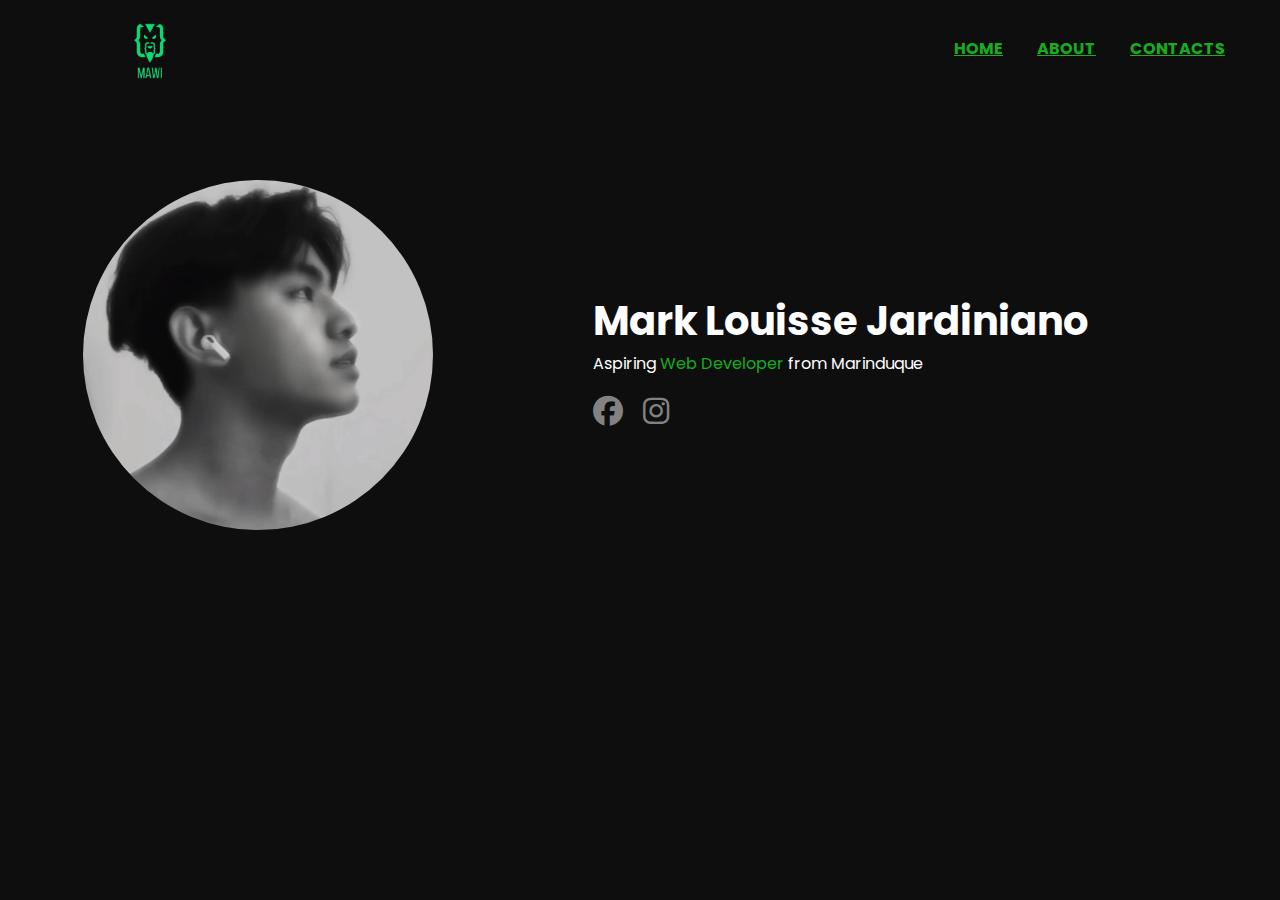
<file: index.html>
<!DOCTYPE html>
<html lang="en">
<head>
    <meta charset="UTF-8">
    <meta http-equiv="X-UA-Compatible" content="IE=edge">
    <meta name="viewport" content="width=device-width, initial-scale=1.0">
    <link rel="stylesheet" href="https://cdnjs.cloudflare.com/ajax/libs/font-awesome/6.3.0/css/all.min.css">
    <link rel="stylesheet" href="css/style.css">
    <title>Home</title>
</head>
<body>
    <header>
    <nav>
        <div class="logo">
        <img src="images/logos-.png" alt="">
        <input type="checkbox" id="check">
        <label for="check" id="checkbtn"><i class="fa-solid fa-bars"></i></label>
        <ul>
            <li><a href="index.html">Home</a></li>
            <li><a href="about.html">About</a></li>
            <li><a href="contact.html">Contacts</a></li>
        </ul>
    </div>
    </nav>
    </header>
    <div class="pro" id="pro">
        <div class="pf">
        <img src="images/pro.jpg" alt="">
        </div>
        <div class="pf-text" id="pf-text">
            <h1>Mark Louisse Jardiniano</h1>
            <p>Aspiring <span>Web Developer</span> from Marinduque</p>
         <div class="acc" id="acc">
            <i class="fa-brands fa-facebook" style="color: #828282;"></i>
            <i class="fa-brands fa-instagram" style="color: #828282;"></i>

        </div>
    </div>
</body>
</html>
</file>
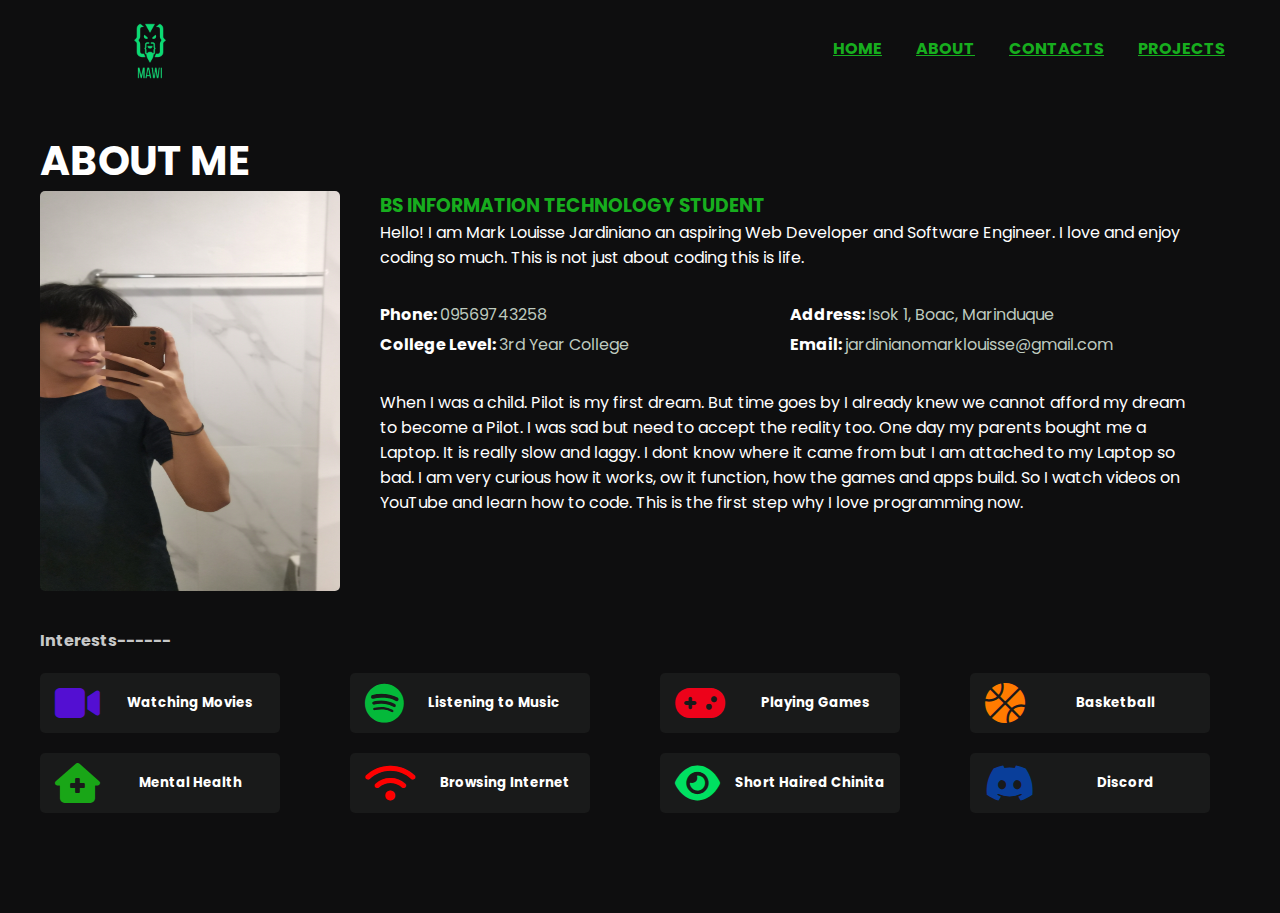
<file: about.html>
<!DOCTYPE html>
<html lang="en">
<head>
    <meta charset="UTF-8">
    <meta http-equiv="X-UA-Compatible" content="IE=edge">
    <meta name="viewport" content="width=device-width, initial-scale=1.0">
    <link rel="stylesheet" href="css/style.css">
    <link rel="stylesheet" href="https://cdnjs.cloudflare.com/ajax/libs/font-awesome/6.3.0/css/all.min.css">
    <title>About</title>
</head>
<body>
    <header>
    <nav>
        <div class="logo">
        <img src="images/logos-.png" alt="">
        
        <input type="checkbox" id="check">
        <label for="check" id="checkbtn"><i class="fa-solid fa-bars"></i></label>

        <ul id="4ares">
            <li><a href="index.html">Home</a></li>
            <li><a href="about.html">About</a></li>
            <li><a href="contact.html">Contacts</a></li>
            <li><a href="project.html">Projects</a></li>
        </ul>
    </div>
    </nav>
    </header>
    <div class="about-head" id="about-head">
        <h2>About Me</h2>
    </div>
    <div class="about" id="about">
        <div class="about-img">
            <img src="images/pro1.jpg" alt="">
        </div>
    <div class="about-text">
        <h3>BS INFORMATION TECHNOLOGY STUDENT</h3>
        <p>Hello! I am Mark Louisse Jardiniano an aspiring Web Developer and Software Engineer. I love and enjoy coding so much. This is not just about coding this is life.</p>

        <ul>
            <li>Phone: <span>09569743258</span></li>
            <li>Address: <span>Isok 1, Boac, Marinduque</span></li>
            <li>College Level: <span> 3rd Year College</span></li>
            <li>Email: <span>jardinianomarklouisse@gmail.com</span></li>
        </ul>
        <p>When I was a child. Pilot is my first dream. But time goes by I already knew we cannot afford my dream to become a Pilot. I was sad but need to accept the reality too. One day my parents bought me a Laptop. It is really slow and laggy. I dont know where it came from but I am attached to my Laptop so bad. I am very curious how it works, ow it function, how the games and apps build. So I watch videos on YouTube and learn how to code. This is the first step why I love programming now.</p>
    </div>
    </div>

    <div class="interest" id="interest">
        <div class="head">
            <h4>Interests------</h4>
        </div>
        <div class="all">
        <div class="container" id="container">
            <i class="fa-solid fa-video" style="color: #530fd2;"></i>
            <h5>Watching Movies</h5>
            </div>
            <div class="container" id="container">
                <i class="fa-brands fa-spotify" style="color: #04b93a;"></i>
            <h5>Listening to Music</h5>
             </div>
             <div class="container" id="container">
                <i class="fa-solid fa-gamepad" style="color: #ed021a;"></i>
            <h5>Playing Games</h5>
        </div>
            <div class="container" id="container">
                <i class="fa-solid fa-basketball" style="color: #ff7b00;"></i>
            <h5>Basketball</h5>
        </div>
        <div class="container" id="container">
            <i class="fa-solid fa-house-medical" style="color: #19a617;"></i>
            <h5>Mental Health</h5>
        </div>
        <div class="container" id="container">
            <i class="fa-solid fa-wifi" style="color: #ff0000;"></i>
            <h5>Browsing Internet</h5>
        </div>
        <div class="container" id="container">
            <i class="fa-solid fa-eye" style="color: #00e061;"></i>
            <h5>Short Haired Chinita</h5>
        </div>
        <div class="container" id="container">
            <i class="fa-brands fa-discord" style="color: #093e9a;"></i>
            <h5>Discord</h5>
        </div>
    </div>
    </div>

  

</body>
</html>
</file>
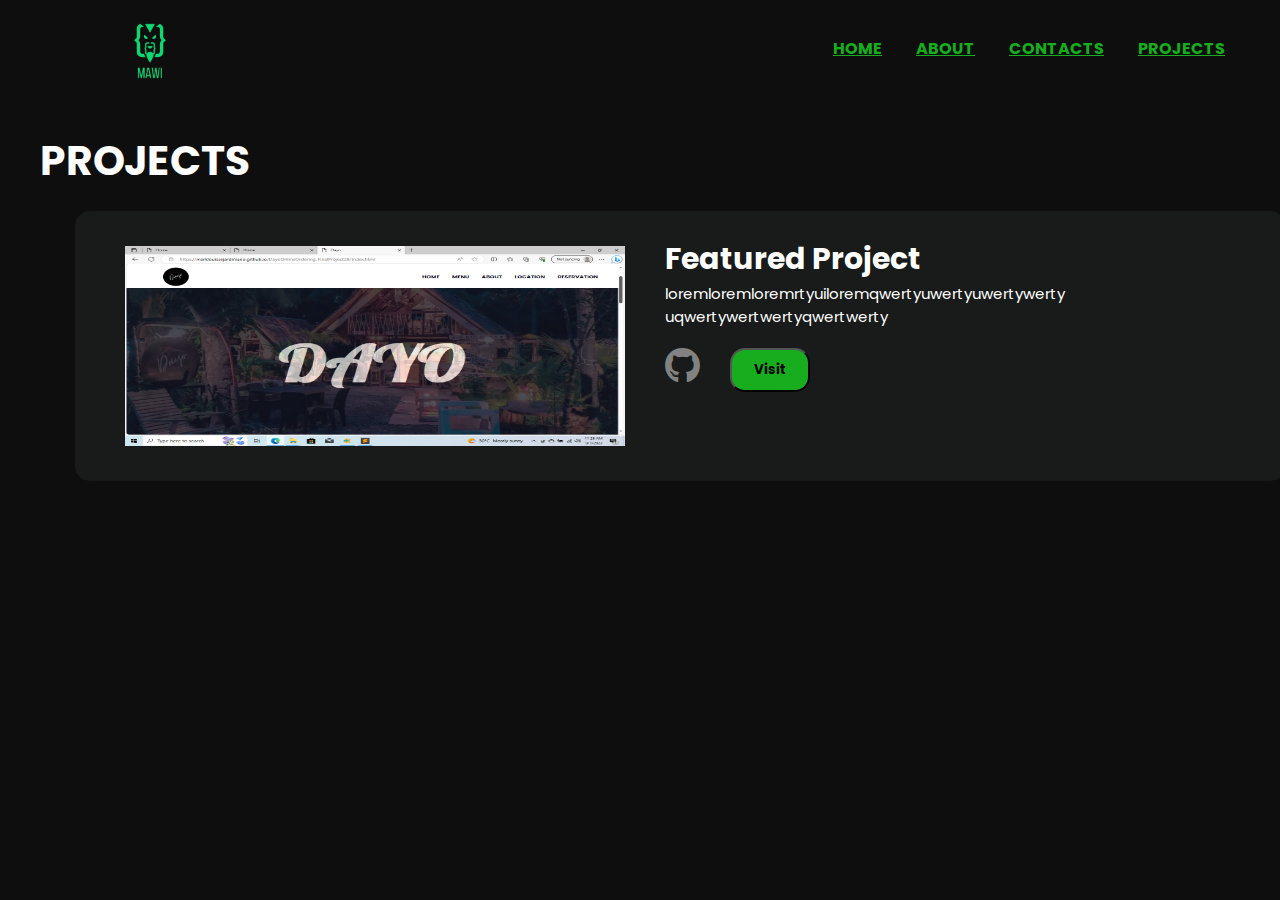
<file: project.html>
<!DOCTYPE html>
<html lang="en">
<head>
    <meta charset="UTF-8">
    <meta http-equiv="X-UA-Compatible" content="IE=edge">
    <meta name="viewport" content="width=device-width, initial-scale=1.0">
    <link rel="stylesheet" href="https://cdnjs.cloudflare.com/ajax/libs/font-awesome/6.3.0/css/all.min.css">
    <link rel="stylesheet" href="css/style.css">
    <title>Home</title>
</head>
<body>
    <header>
    <nav>
        <div class="logo">
        <img src="images/logos-.png" alt="">
        <input type="checkbox" id="check">
        <label for="check" id="checkbtn"><i class="fa-solid fa-bars"></i></label>
        <ul>
            <li><a href="index.html">Home</a></li>
            <li><a href="about.html">About</a></li>
            <li><a href="contact.html">Contacts</a></li>
            <li><a href="project.html">Projects</a></li>
        </ul>
    </div>
    </nav>
    </header>
    <div class="about-head" id="about-head"> 
        <h2>Projects</h2>
    </div>
    <div class="projects-all">
        <div class="projects" id="projects">
            <img src="images/trytry.png">
            </div>

        
            <div class="about-projects">
            <h6>Featured Project</h6>
            <p>loremloremloremrtyuiloremqwertyuwertyuwertywerty uqwertywertwertyqwertwerty</p>
            
            <div class="github">
               <a href="https://github.com/MarkLouisseJardiniano/DayoOnlineOrdering_FinalProject2B" target="_blank">
            <i class="fa-brands fa-github" style="color: #828282;"></i>
              </a>
                <button onclick="window.location.href='https://marklouissejardiniano.github.io/DayoOnlineOrdering_FinalProject2B/index.html'">Visit</button>

                </div>
            </div>
            
    </div>

    </body>
</html>
</file>
<file: css/style.css>
@import url('https://fonts.googleapis.com/css2?family=Lobster&family=Poppins:wght@100;200;300;400;500;600;700;800;900&display=swap');
*{
    font-family: 'sans-serif', 'Poppins';
    padding: 0;
    margin: 0;
    box-sizing: border-box;
}
body {
    background-color: #0e0e0f;
    width: 100%;
}
header {
    position: fixed;
    width: 100%;
    top: 0;
    right: 0;
    z-index: 1000;
    display: flex;
    justify-content: space-between;
    align-items: center;
    padding: 6px 100px;
    padding-right: 40px;
    transition: 0.5 linear;
    background: #0e0e0f;
}
.logo img {
    width: 100px;
    border-radius: 50% ;
    margin:7px 0;
}
nav {
    width: 100%;
    height: 80px;
}
nav ul {
    float: right;
    list-style:none;
}
nav ul li {
    display: inline-block;
    list-style: none;
}
nav ul li a {
    position: relative;
    font-size: 1rem;
    text-transform: uppercase;
    font-weight: 500;
    color: rgb(23, 173, 30);
    font-weight: bold;
    display: block ;
    padding: 15px;
    padding-top: 25px;
    padding-right: 30px;
}
nav ul li a:hover {
    color: rgb(0, 255, 13);
}

nav ul {
    float: right;
    list-style: none;
}
nav ul li {
    display: inline-block;
    line-height: 80px;
}
nav ul li a{
    position: relative;
    font-size: 1rem;
    text-transform: uppercase;
    font-weight: 500;
    color: rgb(23, 173, 30);
    font-weight: bold;
    display: block ;
    padding: 3px 15px;
}
#checkbtn {
    color: rgb(23, 173, 30);
    font-size: 30px;
    line-height: 80px;
    margin-right: 10px;
    cursor: pointer;
    float: right;
    display: none;
}
#check {
    display: none;
}
#check:checked ~ ul {
    left: 0;
}

.pro {
    display: flex;
    justify-content: center;
    align-items: center;
    padding: 130px;
    padding-top: 180px;
    padding-left: 20px;
    padding-bottom: 20px;
}
.pf img{
    width: 350px;
    margin-right: 160px;
    border-radius: 50%;
    opacity: .8;
}
.pf-text h1{
    color: #fff;
    font-size: 2.5rem;
}
.pf-text p{
    color: #fff;
}
.pf-text span {
    color: rgb(23, 173, 30);
}
.acc {
    display: flex;
    font-size: 30px;
    margin-top: 20px;
    flex-wrap: wrap;
    gap: 20px;
    
}

.about-head {
    margin-top: 130px;
    margin-left: 40px;
    color: #fff;
    font-size: 1.7rem;
    text-transform: uppercase;
}
.about {
    display: flex;
    margin-top: 0px;
    margin-right: 80px;
}
.about-img img{
    width: 300px;
    height: 400px;
    margin-left: 40px;
    border-radius: 5px;
}
.about-text {
    margin-left: 40px;
}
.about-text h3 {
    color: rgb(23, 173, 30);
}
.about-text p {
    color: #fff;
    font-size: 1rem;
}
.about-text ul {
    margin-top: 30px;
    margin-bottom: 30px;
    list-style: none;
    color: #fff;
    display: grid;
    grid-template-columns: repeat(2, 1fr);
}

.about-text ul li {
    font-weight: bold;
    line-height: 30px;
}
.about-text span {
    color: rgb(190, 202, 191);
    font-weight: normal;
}
.head {
    color: #c7c8c8;
    margin-left: 40px;
    margin-top: 30px;
}
.all {
    display: grid;
    grid-template-columns: repeat(4,1fr);
    margin-left: 40px;
    margin-bottom: 100px;
}
.container {
    display: flex;
    flex-direction: row;
    margin-right: 50px;
    margin-top: 20px;
    width: 240px;
    height: 60px;
    border-radius: 5px;
    background-color: #191a1a;
}
.container h5 {
    display: flex;
    align-items: center;
    justify-content: center;
    width: 150px;
    color: #fff;
}
.container i {
    display: flex;
    font-size: 40px;
    margin-left: 15px;
    margin-right: 15px;
    justify-content: center;
    align-items: center;
}

.contact-all {
    display: grid;
    grid-template-columns: repeat(2,1fr);
    margin-left: 40px;
    margin-bottom: 100px;
}
.containers {
    display: flex;
    flex-direction: row;
    margin-right: 50px;
    margin-top: 20px;
    width: 600px;
    height: 100px;
    border-radius: 5px;
    background-color: #191a1a;
}
.containers h6{
    display: flex;
    margin-top: 25px;
    margin-bottom: 45px;
    color: #fff;
    font-size: 16px;
    margin-left: 20px;
}
.containers i {
    display: flex;
    font-size: 40px;
    margin-left: 35px;
    margin-right: 15px;
    justify-content: center;
    align-items: center;
}

.container-contact {
    margin-right: 50px;
    margin-top: 20px;
    margin-bottom: 100px;
    margin-left: 40px;
    width: 1260px;
    height: 500px;
    border-radius: 5px;
    background-color: #191a1a;
}
.container-contact .inputs input{
    margin-left: 50px;
    margin-top: 40px;
    width: 550px;
    height: 50px;
    background-color: #363636;
    border-radius: 7px;
}
input::placeholder {
    
    color: #1e1f1f;
}
.container-contact .inputs-sub input{
    margin-left: 50px;
    margin-top: 40px;
    
    width: 1155px;
    height: 50px;
    background-color: #363636;
    border-radius: 7px;
}
.inputs-sub input::placeholder {
    
    color: #1e1f1f;
}

.container-contact .inputs-subs input{
    margin-left: 50px;
    margin-top: 10px;
    width: 1155px;
    height: 200px;
    background-color: #363636;
    border-radius: 7px;
}
.inputs-subs input::placeholder {
    color: #1e1f1f;
}
button {
    background-color: rgb(23, 173, 30);
    border-radius: 15px;
    color: #000;
    padding: 10px;
    font-weight: bold;
    margin-top: 40px;
    margin-left: 570px;
}
@media  screen and (max-width: 414px) {
    html,body {
        width: 100%;
        height: 100%;
    }
   header {
    padding-left: 50px;
    }
    .pro {
        display: grid;
        justify-content: center;
        align-items: center;
        padding: 130px;
        padding-top: 180px;
        padding-left: 20px;
        padding-bottom: 20px;
    }
    .pf img{
        display: none;
    }
    .pf-text h1{
        margin-top: 40px;
        color: #fff;
        font-size: 2.5rem;
        text-align: center;
        width: 300px;
        margin-left: 150px;
        font-size: 40px;
        line-height: 40px;
        margin-bottom: 20px;

    }
    .pf-text p{
        color: #fff;
        font-size: 22px;
        font-weight: bold;
        margin-left: 125px;
        width: 350px;
        text-align: center;
    }
    .pf-text span {
        color: rgb(23, 173, 30);
    }
    .acc {
        display: flex;
        font-size: 30px;
        margin-top: 20px;
        margin-left: 258px;
        flex-wrap: wrap;
        gap: 20px;
        
    }
    nav ul li a:hover {
        color: rgb(0, 255, 13);
    }


    nav ul {
        position: fixed;
        width: 100%;
        height: 100vh;
        background: #0e0e0f;
        top: 80px;
        left: -100%;
        text-align: center;
        transform: all .5s;
    }
    nav ul li {
        display: block;
        margin: 60px 0;
        line-height: 30px;
    }
    nav ul li a {
        color: rgb(23, 173, 30);
    }
    #checkbtn {
        display: block;
    }



    .about-head {
        margin-top: 130px;
        margin-left: 40px;
        color: #fff;
        font-size: 2rem;
        text-transform: uppercase;
    }
    .about {
        display: grid;
        grid-template-columns: repeat(1,1fr);
        margin-top: 0px;
        margin-right: 80px;
    }
    .about-img img{
        width: 340px;
        height: 400px;
        margin-left: 40px;
        border-radius: 5px;
    }
    .about-text {
        margin-left: 40px;
        width: 360px;
    }
    .about-text h3 {
        color: rgb(23, 173, 30);
        margin-bottom: 20px;
    }
    .about-text p {
        color: #fff;
        font-size: 1rem;
    }
    .about-text ul {
        margin-top: 30px;
        margin-bottom: 30px;
        list-style: none;
        color: #fff;
        display: grid;
        grid-template-columns: repeat(1, 1fr);
    }
    
    .about-text ul li {
        font-weight: bold;
        line-height: 30px;
    }
    .about-text span {
        color: rgb(190, 202, 191);
        font-weight: normal;
    }
    .head {
        color: #c7c8c8;
        margin-left: 40px;
        margin-top: 30px;
        font-size: 1.4rem;
    }
    .all {
        display: grid;
        grid-template-columns: repeat(1,1fr);
        margin-left: 40px;
        margin-right: 40px;
        margin-bottom: 100px;
    }
    .container {
        display: flex;
        flex-direction: row;
        margin-right: 30px;
        margin-top: 20px;
        width: 340px;
        height: 60px;
        border-radius: 5px;
        background-color: #191a1a;
    }
    .container h5 {
        display: flex;
        align-items: center;
        justify-content: center;
        margin-left: 15px;
        width: 150px;
        color: #fff;
    }
    .container i {
        display: flex;
        font-size: 30px;
        margin-left: 35px;
        margin-right: 15px;
        justify-content: center;
        align-items: center;
    }


    .contact-all {
        display: grid;
        grid-template-columns: repeat(1,1fr);
        margin-left: 40px;
        margin-bottom: 100px;
    }
    .containers {
        display: flex;
        flex-direction: row;
        margin-right: 50px;
        margin-top: 20px;
        width: 350px;
        height: 100px;
        border-radius: 5px;
        background-color: #191a1a;
    }
    .containers h6{
        display: flex;
        margin-top: 33px;
        margin-bottom: 45px;
        color: #fff;
        font-size: 12px;
        margin-left: 20px;
    }
    .containers i {
        display: flex;
        font-size: 25px;
        margin-left: 35px;
        margin-right: 15px;
        justify-content: center;
        align-items: center;
    }
    
    .container-contact {
        margin-right: 50px;
        margin-top: 20px;
        margin-bottom: 100px;
        margin-left: 40px;
        width: 350px;
        height: 530px;
        border-radius: 5px;
        background-color: #191a1a;
    }
    .container-contact .inputs input{
        margin-left: 25px;
        margin-top: 25px;
        width: 300px;
        height: 50px;
        background-color: #363636;
        border-radius: 7px;
    }
    input::placeholder {
        
        color: #1e1f1f;
    }
    .container-contact .inputs-sub input{
        margin-left: 25px;
        margin-top: 25px;
        
        width: 300px;
        height: 50px;
        background-color: #363636;
        border-radius: 7px;
    }
    .inputs-sub input::placeholder {
        
        color: #1e1f1f;
    }
    
    .container-contact .inputs-subs input{
        margin-left: 25px;
        margin-top: 10px;
        width: 300px;
        height: 200px;
        background-color: #363636;
        border-radius: 7px;
    }
    .inputs-subs input::placeholder {
        color: #1e1f1f;
    }
    button {
        background-color: rgb(23, 173, 30);
        border-radius: 15px;
        color: #000;
        padding: 10px;
        font-weight: bold;
        margin-top: 30px;
        margin-left: 115px;
    }
}


@media screen and (min-width: 415px) and (max-width: 600px){
    html,body {
        width: 100%;
        height: 100%;
    }
   header {
    padding-left: 50px;
    }
    .pro {
        display: grid;
        justify-content: center;
        align-items: center;
        padding: 130px;
        padding-top: 180px;
        padding-left: 20px;
        padding-bottom: 20px;
    }
    .pf img{
        display: none;
    }
    .pf-text h1{
        margin-top: 40px;
        color: #fff;
        font-size: 2.5rem;
        text-align: center;
        width: 410px;
        margin-left: 125px;
        line-height: 40px;
        margin-bottom: 20px;

    }
    .pf-text p{
        color: #fff;
        font-size: 22px;
        font-weight: bold;
        margin-left: 155px;
        width: 350px;
        text-align: center;
    }
    .pf-text span {
        color: rgb(23, 173, 30);
    }
    .acc {
        display: flex;
        font-size: 30px;
        margin-top: 20px;
        margin-left: 290px;
        flex-wrap: wrap;
        gap: 20px;
        
    }
    nav ul li a:hover {
        color: rgb(0, 255, 13);
    }


    nav ul {
        position: fixed;
        width: 100%;
        height: 100vh;
        background: #0e0e0f;
        top: 80px;
        left: -100%;
        text-align: center;
        transform: all .5s;
    }
    nav ul li {
        display: block;
        margin: 60px 0;
        line-height: 30px;
    }
    nav ul li a {
        color: rgb(23, 173, 30);
    }
    #checkbtn {
        display: block;
    }
    .about-head {
        margin-top: 130px;
        margin-left: 40px;
        color: #fff;
        font-size: 2rem;
        text-transform: uppercase;
    }
    .about {
        display: grid;
        grid-template-columns: repeat(1,1fr);
        margin-top: 0px;
        margin-right: 80px;
    }
    .about-img img{
        width: 340px;
        height: 620px;
        margin-left: 40px;
        border-radius: 5px;
    }
    .about-text {
        margin-left: 40px;
        width: 340px;
    }
    .about-text h3 {
        color: rgb(23, 173, 30);
        margin-bottom: 20px;
        font-size: 23px;
    }
    .about-text p {
        color: #fff;
        font-size: 1rem;
    }
    .about-text ul {
        margin-top: 30px;
        margin-bottom: 30px;
        list-style: none;
        color: #fff;
        display: grid;
        grid-template-columns: repeat(1, 1fr);
    }
    
    .about-text ul li {
        font-weight: bold;
        line-height: 30px;
    }
    .about-text span {
        color: rgb(190, 202, 191);
        font-weight: normal;
    }
    .head {
        color: #c7c8c8;
        margin-left: 40px;
        margin-top: 30px;
        font-size: 1.4rem;
    }
    .all {
        display: grid;
        grid-template-columns: repeat(1,1fr);
        margin-left: 40px;
        margin-right: 40px;
        margin-bottom: 100px;
    }
    .container {
        display: flex;
        flex-direction: row;
        margin-right: 30px;
        margin-top: 20px;
        width: 340px;
        height: 60px;
        border-radius: 5px;
        background-color: #191a1a;
    }
    .container h5 {
        display: flex;
        align-items: center;
        justify-content: center;
        margin-left: 15px;
        width: 150px;
        color: #fff;
    }
    .container i {
        display: flex;
        font-size: 30px;
        margin-left: 35px;
        margin-right: 15px;
        justify-content: center;
        align-items: center;
    }


    .contact-all {
        display: grid;
        grid-template-columns: repeat(1,1fr);
        margin-left: 40px;
        margin-bottom: 100px;
    }
    .containers {
        display: flex;
        flex-direction: row;
        margin-right: 50px;
        margin-top: 20px;
        width: 340px;
        height: 100px;
        border-radius: 5px;
        background-color: #191a1a;
    }
    .containers h6{
        display: flex;
        margin-top: 33px;
        margin-bottom: 45px;
        color: #fff;
        font-size: 12px;
        margin-left: 15px;
    }
    .containers i {
        display: flex;
        font-size: 25px;
        margin-left: 35px;
        margin-right: 15px;
        justify-content: center;
        align-items: center;
    }
    
    .container-contact {
        margin-right: 50px;
        margin-top: 20px;
        margin-bottom: 100px;
        margin-left: 40px;
        width: 340px;
        height: 530px;
        border-radius: 5px;
        background-color: #191a1a;
    }
    .container-contact .inputs input{
        margin-left: 25px;
        margin-top: 25px;
        width: 290px;
        height: 50px;
        background-color: #363636;
        border-radius: 7px;
    }
    input::placeholder {
        
        color: #1e1f1f;
    }
    .container-contact .inputs-sub input{
        margin-left: 25px;
        margin-top: 25px;
        
        width: 290px;
        height: 50px;
        background-color: #363636;
        border-radius: 7px;
    }
    .inputs-sub input::placeholder {
        
        color: #1e1f1f;
    }
    
    .container-contact .inputs-subs input{
        margin-left: 25px;
        margin-top: 10px;
        width: 290px;
        height: 200px;
        background-color: #363636;
        border-radius: 7px;
    }
    .inputs-subs input::placeholder {
        color: #1e1f1f;
    }
    button {
        background-color: rgb(23, 173, 30);
        border-radius: 15px;
        color: #000;
        padding: 10px;
        font-weight: bold;
        margin-top: 30px;
        margin-left: 110px;
    }
}

    .projects-all {
        display: flex;
        flex-direction: row;
        margin-right: 60px;
        margin-left: 75px;
        margin-top: 20px;
        width: 1210px;
        height: 270px;
        border-radius: 15px;
        background-color: #191a1a;
    }
    .projects img{
        width: 500px;
        margin-left: 50px;
        margin-top:35px;
        height: 200px;
    }
        .about-projects h6{
        margin-top: 25px;
        color: #fff;
        font-size: 30px;
        
        margin-left: 40px;
        width: 500px;

    }
        .about-projects p{
        color: #fff;
        font-size: 15px;
        margin-left: 40px;  
        width: 500px;   
        margin-bottom: 20px   

    }

    .github {
        display: flex;
    }
    .github i{
        color: #fff;
        font-size: 36px;
        margin-left: 40px;
    }
    .github button{
        width:80px; 
        margin-left: 30px;
        margin-top: 0;    
    }
</file>
